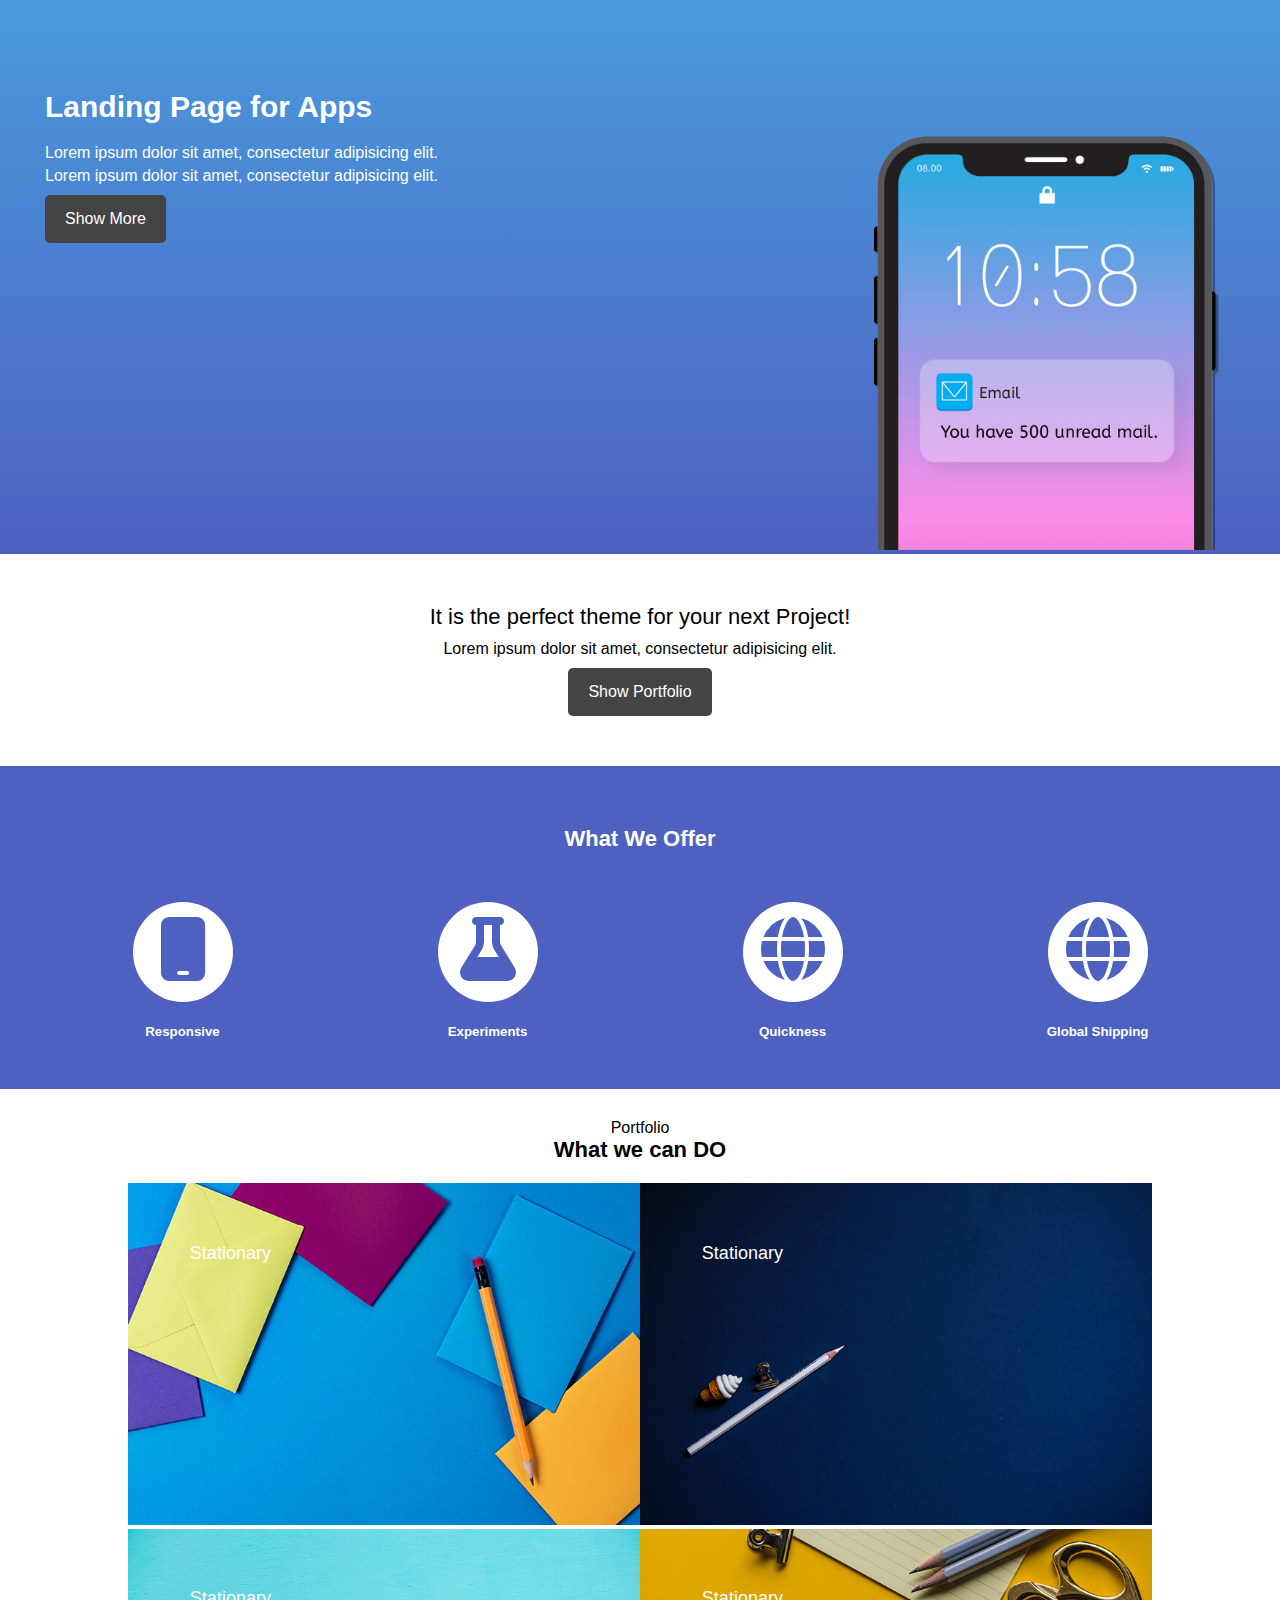
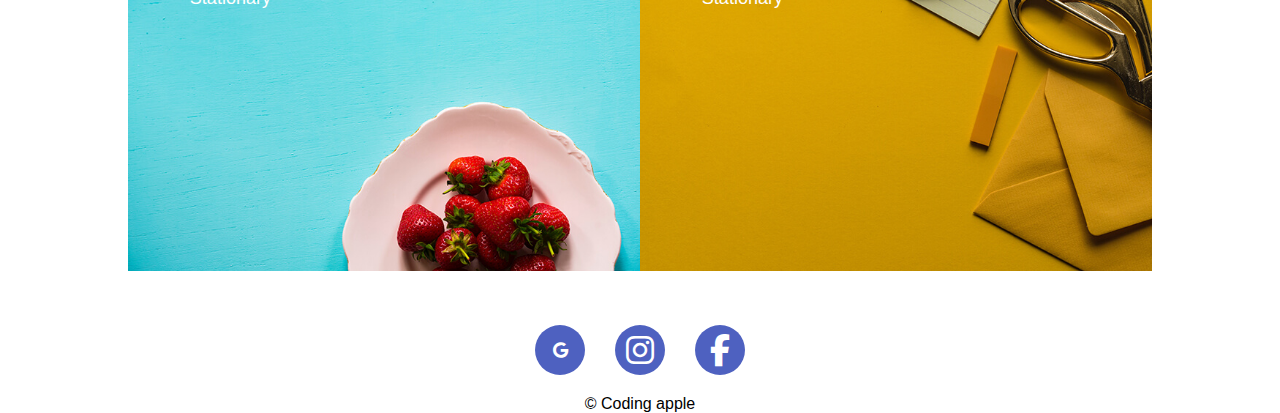
<file: index.html>
<!DOCTYPE html>
<html lang="en">
<head>
    <meta charset="UTF-8">
    <title>Title</title>
    <link rel="stylesheet" href="./index.css">
    <link rel="stylesheet" href="https://cdnjs.cloudflare.com/ajax/libs/font-awesome/6.7.2/css/all.min.css"
          integrity="sha512-Evv84Mr4kqVGRNSgIGL/F/aIDqQb7xQ2vcrdIwxfjThSH8CSR7PBEakCr51Ck+w+/U6swU2Im1vVX0SVk9ABhg=="
          crossorigin="anonymous" referrerpolicy="no-referrer"/>
</head>
<body>
<div class="page">
    <div class="a-contents">
        <div class="a-layout">
            <div class="a-left">
                <h1 style="font-weight: 600">Landing Page for Apps</h1>
                <div style="display: flex; flex-direction: column; gap:5px; margin-top: 20px">
                    <p>Lorem ipsum dolor sit amet, consectetur adipisicing elit.</p>
                    <p>Lorem ipsum dolor sit amet, consectetur adipisicing elit.</p>
                </div>
                <button style="margin-top: 10px" class="btn btn-black">Show More</button>
            </div>
            <div class="a-right">
                <img class="iphone" src="./asset/iphone.png" alt="">
            </div>
        </div>
    </div>
    <div class="contents-b center">
        <div>
            <p style="font-size: 22px; font-weight: 400" class="center">It is the perfect theme for your next
                Project!</p>
            <p style="margin-top: 10px" class="center">Lorem ipsum dolor sit amet, consectetur adipisicing elit.</p>
            <div style="margin-top: 10px" class="center">
                <button class="btn btn-black">Show Portfolio</button>
            </div>
        </div>
    </div>
    <div class="contents-c">
        <div class="contents-c-layout">
            <h4 style="margin-top: 0;">What We Offer</h4>
            <div style="margin-top: 50px" class="service-items">
                <div>
                    <i class="fa fa-mobile fa-4x service-icon"></i>
                    <h5>Responsive</h5>
                </div>
                <div>
                    <i class="fa fa-flask fa-4x service-icon"></i>
                    <h5>Experiments</h5>
                </div>
                <div>
                    <i class="fa fa-globe fa-4x service-icon"></i>
                    <h5>Quickness</h5>
                </div>
                <div>
                    <i class="fa fa-globe fa-4x service-icon"></i>
                    <h5>Global Shipping</h5>
                </div>
            </div>
        </div>
    </div>
    <div class="contents-d center">
        <div style="width: 80%">
            <div class="title" style="margin-top: 30px">
                <div class="center">Portfolio</div>
                <h4 class="center">What we can DO</h4>
            </div>
            <div class="img-container" style="margin-top: 20px">
                <div class="img-wrapper">
                    <img src="./asset/portfolio-1.jpg" alt="">
                    <div class="overlay-text">
                        <div>
                            <div>Stationary</div>
                        </div>
                    </div>

                </div>
                <div class="img-wrapper">
                    <img src="./asset/portfolio-2.jpg" alt="">
                    <div class="overlay-text">
                        <div class="overlay-text">
                            <div>
                                <div>Stationary</div>
                            </div>
                        </div>
                    </div>
                </div>
            </div>
            <div class="img-container">
                <div class="img-wrapper">
                    <img src="./asset/portfolio-3.jpg" alt="">
                    <div class="overlay-text">
                        <div class="overlay-text">
                            <div>
                                <div>Stationary</div>
                            </div>
                        </div>
                    </div>
                </div>
                <div class="img-wrapper">
                    <img src="./asset/portfolio-4.jpg" alt="">
                    <div class="overlay-text">
                        <div class="overlay-text">
                            <div>
                                <div>Stationary</div>
                            </div>
                        </div>
                    </div>
                </div>
            </div>
            <div class="center" style="margin-top: 50px">
                <div style="display: flex; gap:30px">
                    <div class="service-icon2">
                       <!-- <i class="fa fa-flask fa-2x"></i>-->
                        <i class="fa-brands fa-google fa-1x"></i>
                    </div>
                    <div class="service-icon2">
                        <i class="fa-brands fa-instagram fa-2x"></i>
                    </div>
                    <div class="service-icon2">
                        <i class="fa-brands fa-facebook-f fa-2x"></i>
                    </div>
                </div>
            </div>
            <div style="margin-top: 20px" class="center">
                &copy Coding apple
            </div>
        </div>
    </div>

</div>
</body>
</html>
</file>
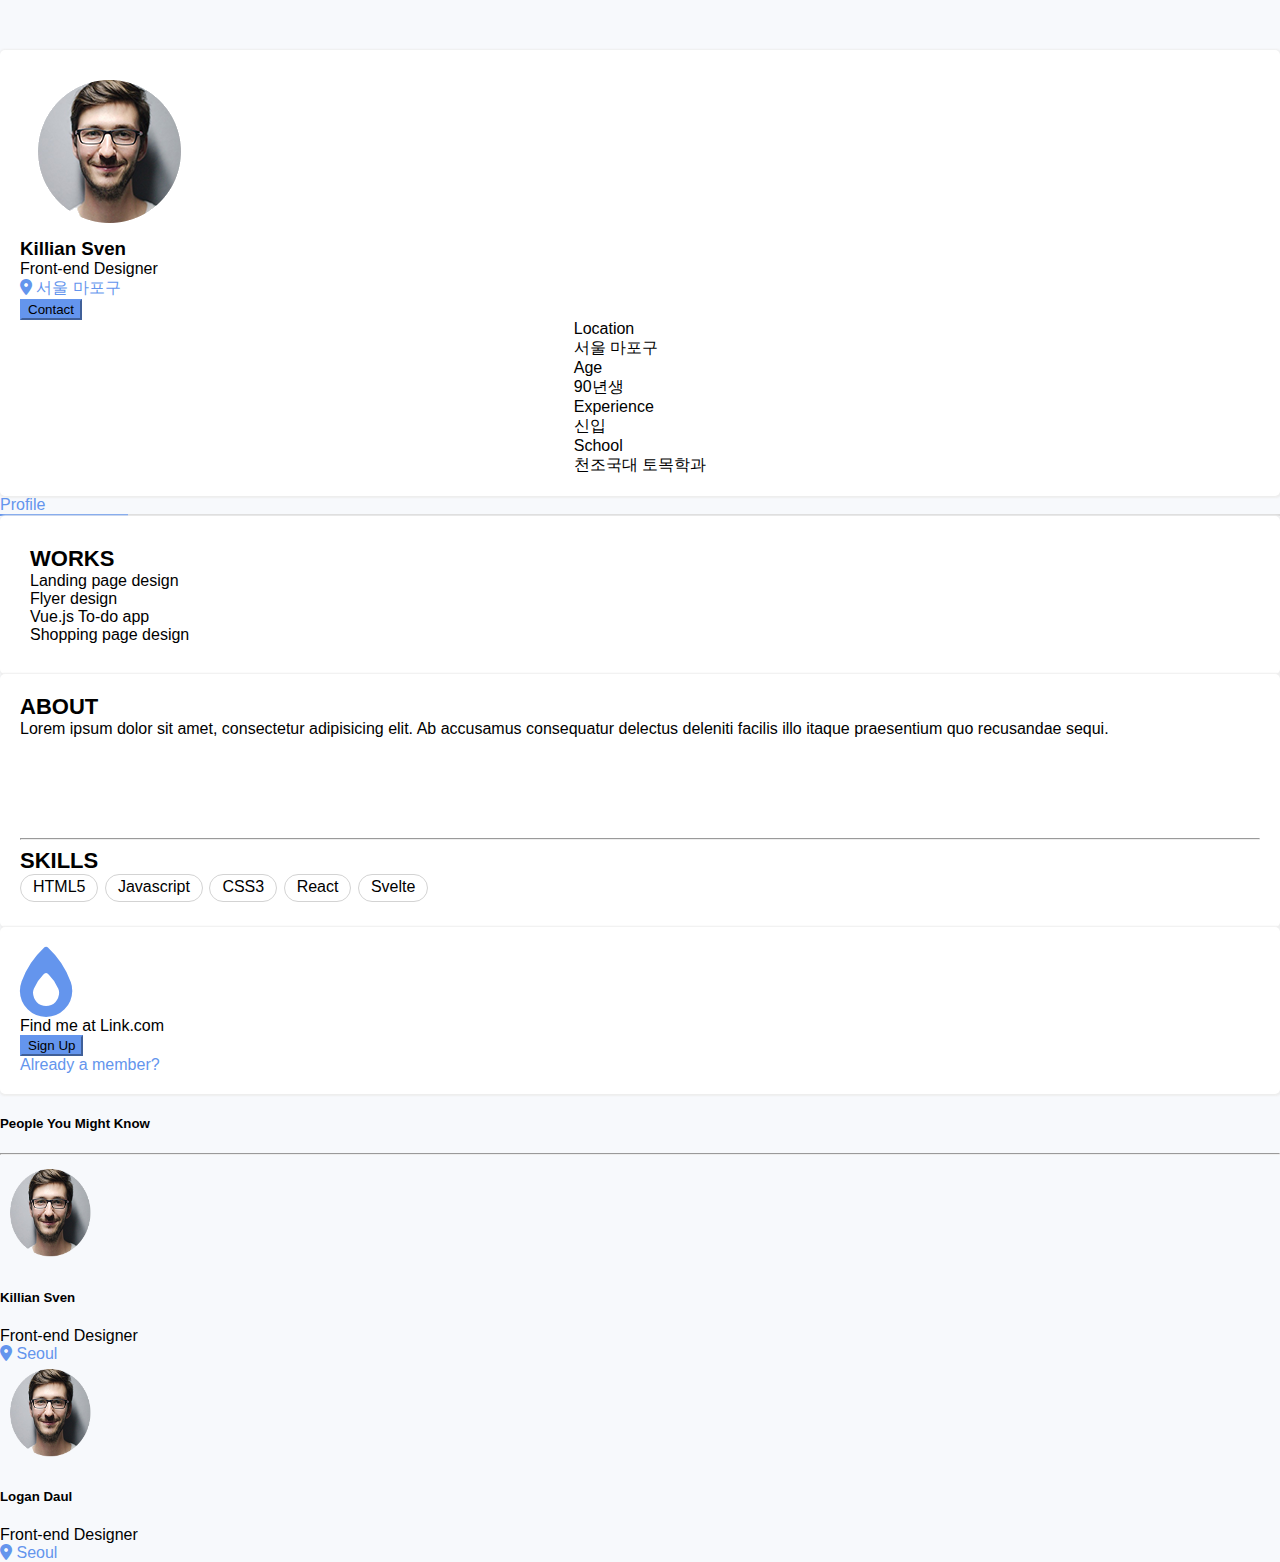
<file: index2.html>
<!DOCTYPE html>
<html lang="en">
<head>
    <meta charset="UTF-8">
    <title>Title</title>
    <link rel="stylesheet" href="./index2.css">
    <link rel="stylesheet" href="https://cdnjs.cloudflare.com/ajax/libs/font-awesome/6.7.2/css/all.min.css"
          integrity="sha512-Evv84Mr4kqVGRNSgIGL/F/aIDqQb7xQ2vcrdIwxfjThSH8CSR7PBEakCr51Ck+w+/U6swU2Im1vVX0SVk9ABhg=="
          crossorigin="anonymous" referrerpolicy="no-referrer"/>
    <link href="https://cdn.jsdelivr.net/npm/bootstrap@5.0.2/dist/css/bootstrap.min.css" rel="stylesheet"
          integrity="sha384-EVSTQN3/azprG1Anm3QDgpJLIm9Nao0Yz1ztcQTwFspd3yD65VohhpuuCOmLASjC" crossorigin="anonymous">
    <script src="https://cdn.jsdelivr.net/npm/bootstrap@5.0.2/dist/js/bootstrap.bundle.min.js"
            integrity="sha384-MrcW6ZMFYlzcLA8Nl+NtUVF0sA7MsXsP1UyJoMp4YLEuNSfAP+JcXn/tWtIaxVXM"
            crossorigin="anonymous"></script>
</head>
<body style="background-color: #f7f9fc;" class="d-flex justify-content-center">
<div class="container">

    <div class="white-box" style="margin-top: 50px!important;">
        <div class="row">
            <div class="col-md-8">
                <div class="d-flex align-items-center">
                    <div class="flex-shrink-0">
                        <img src="./asset/profile-pic.png">
                    </div>
                    <div class="flex-grow-1 ms-3">
                        <h3>Killian Sven</h3>
                        <p>Front-end Designer</p>
                        <p style="color: cornflowerblue">
                            <i class="fa-solid fa-location-dot"></i>
                            <span>서울 마포구</span>
                        </p>
                        <button class="btn btn-primary">Contact</button>
                    </div>
                </div>
            </div>
            <div class="col-md-4" style="display: flex; align-items: center; justify-content: center">
                <div class="row">
                    <div class="col-6 fw-bold-inno"><p>Location</p></div>
                    <div class="col-6"><p>서울 마포구</p></div>
                    <div class="col-6 fw-bold-inno mt-1"><p>Age</p></div>
                    <div class="col-6 mt-1"><p>90년생</p></div>
                    <div class="col-6 fw-bold-inno mt-1"><p>Experience</p></div>
                    <div class="col-6 mt-1"><p>신입</p></div>
                    <div class="col-6 fw-bold-inno mt-1"><p>School</p></div>
                    <div class="col-6 mt-1"><p>천조국대 토목학과</p></div>
                </div>
            </div>
        </div>
    </div>
    <div class="mt-5" style="margin-top: 100px;!important;">
        <div class="row">
            <div class="mb-2" style="color: cornflowerblue">Profile</div>
            <div class="hr mb-4"></div>
            <div class="col-md-3 d-flex justify-content-center" style="padding-left: 0!important;">
                <div class="white-box" style="padding: 30px; width: 100%">
                    <h4 class="mb-3">WORKS</h4>
                    <p>Landing page design</p>
                    <p>Flyer design</p>
                    <p>Vue.js To-do app</p>
                    <p>Shopping page design</p>
                </div>
            </div>
            <div class="col-md-6 d-flex justify-content-center">
                <div class="white-box">
                    <div>
                        <h4 class="mb-2">ABOUT</h4>
                        <p>Lorem ipsum dolor sit amet, consectetur adipisicing elit. Ab accusamus consequatur delectus
                            deleniti facilis illo itaque praesentium quo recusandae sequi.</p>
                    </div>
                    <hr style="margin-top: 100px"/>
                    <div>
                        <h4 class="mb-2">SKILLS</h4>
                        <span class="pill">HTML5</span>
                        <span class="pill">Javascript</span>
                        <span class="pill">CSS3</span>
                        <span class="pill">React</span>
                        <span class="pill">Svelte</span>
                    </div>
                </div>
            </div>
            <div class="col-md-3 d-flex justify-content-center" style="padding-right: 0!important;">
                <div>
                    <div class="white-box mb-4">
                        <div class="d-flex justify-content-center mt-3">
                            <i class="fa-solid fa-fire-flame-simple" style="color: cornflowerblue; font-size: 70px"></i>
                        </div>
                        <p class="d-flex justify-content-center mt-3">Find me at Link.com</p>
                        <div class="d-flex justify-content-center mt-3">
                            <button class="btn btn-primary">Sign Up</button>
                        </div>
                        <p class="d-flex justify-content-center mt-2" style="color: cornflowerblue">Already a member?</p>
                    </div>
                    <h5>People You Might Know</h5>
                    <hr />
                    <div class="d-flex align-items-center justify-content-center">
                        <div class="flex-shrink-0">
                            <img src="./asset/profile-pic.png" class="size">
                        </div>
                        <div class="flex-grow-1 ms-3">
                            <h5>Killian Sven</h5>
                            <p>Front-end Designer</p>
                            <p style="color: cornflowerblue">
                                <i class="fa-solid fa-location-dot"></i>
                                <span>Seoul</span>
                            </p>
                        </div>
                    </div>
                    <div class="d-flex align-items-center justify-content-center">
                        <div class="flex-shrink-0">
                            <img src="./asset/profile-pic.png" class="size">
                        </div>
                        <div class="flex-grow-1 ms-3">
                            <h5>Logan Daul</h5>
                            <p>Front-end Designer</p>
                            <p style="color: cornflowerblue">
                                <i class="fa-solid fa-location-dot"></i>
                                <span>Seoul</span>
                            </p>
                        </div>
                    </div>
                </div>
            </div>
        </div>
    </div>
</div>


</body>
</html>
</file>
<file: index.css>
body {
    margin: 0;
    font-family: Arial, Helvetica, sans-serif;
}
div {
    box-sizing: border-box;
}
h1 {
    font-size: 30px;
}
h4 {
    font-size: 22px;
}
h1, p, div, img, h4 {
    margin: 0;
}

/*공통 부분*/
.btn {
    width: auto;
    padding: 15px 20px;
    font-size: 16px;
    font-weight: 500;
    border: none;
    border-radius: 5px;
    cursor: pointer;
}
.btn-black {
    background: #444;
    color: white;
}
.btn-black:hover {
    color: lightskyblue;
}

.center {
    display: flex;
    justify-content: center;
}

/*A영역*/
.a-contents {
    padding: 20px 20px 0 30px;
    color: white;
    background-image: linear-gradient(to bottom, #499add, #4e61c0);
}

.a-layout {
    max-width: 1200px;
    margin: auto;
    display: flex;
    justify-content: space-between;
}

.a-left {
    margin-top: 70px;
}

.a-right {
    margin-top: 0;
}

.iphone {
    width: 400px;
    margin-top: 95px;
}

/*B영역*/
.contents-b {
   padding: 50px 0 50px 0;
}

/*C영역*/
.contents-c {
    background-color: #4e61c0;
    width: 100%;
    color: white;
    text-align: center;
    padding: 60px 30px 50px 30px;
}
.service-items {
    display: flex;
}
.service-items div {
    width: 25%;
}

/*나머지 쓸데없는 디자인들*/
.contents-c h5 {
    margin-bottom: 0px;
}
.service-icon {
    background: white;
    color: #4e61c0;
    width: 100px;
    height: 100px;
    border-radius: 50%;
    box-sizing: border-box;
    padding: 15px;
}

/*D영역*/
.contents-d {
}
.contents-d .title{

}

.img-container {
    display: flex;
}

.img-container img {
    width: 100%;
    object-fit: cover; /* 비율 유지하면서 요소 채우기 */
}

.img-wrapper {
    position: relative;
    width: 50%;
}

.overlay-text {
    position: absolute;
    top: 20%;
    left: 20%;
    transform: translate(-50%, -50%);
    color: white;
    font-size: 18px;
}

.service-icon2 {
    display: flex;
    justify-content: center;
    align-items: center;
    background: #4e61c0;
    color: #fff;
    width: 50px;
    height: 50px;
    border-radius: 50%;
    box-sizing: border-box;
    padding: 15px;
}
</file>
<file: index2.css>
body {
    margin: 0;
    font-family: Arial, Helvetica, sans-serif;
    background: red;
}
div {
    box-sizing: border-box;
}
h1 {
    font-size: 30px;
}
h4 {
    font-size: 22px;
}
h1, p, div, img, h4, h3 {
    margin: 0!important;
}

.container {
    padding: 0!important;
}

.white-box {
    background: white;
    padding: 20px;
    border-radius: 5px;
    box-shadow: 0.5px 0.5px 2px 1px #eee;
}

.pill {
    display: inline-block;
    border: 1px solid lightgray;
    border-radius: 100px;
    padding: 3px 12px 5px 12px;
    margin-right: 2px;
    margin-bottom: 5px;
}

.size {
    width: 100px;
    height: 100px;
}

.btn-primary {
    background-color: cornflowerblue!important;
    border-color:cornflowerblue!important;
}

.hr {
    border: 0;
    height: 2px; /* 선의 높이 */
    background: linear-gradient(to right, cornflowerblue 10%, #d9d9d9 10%)!important;
}

.fw-bold-inno {
    font-weight: 500!important;
}
</file>
